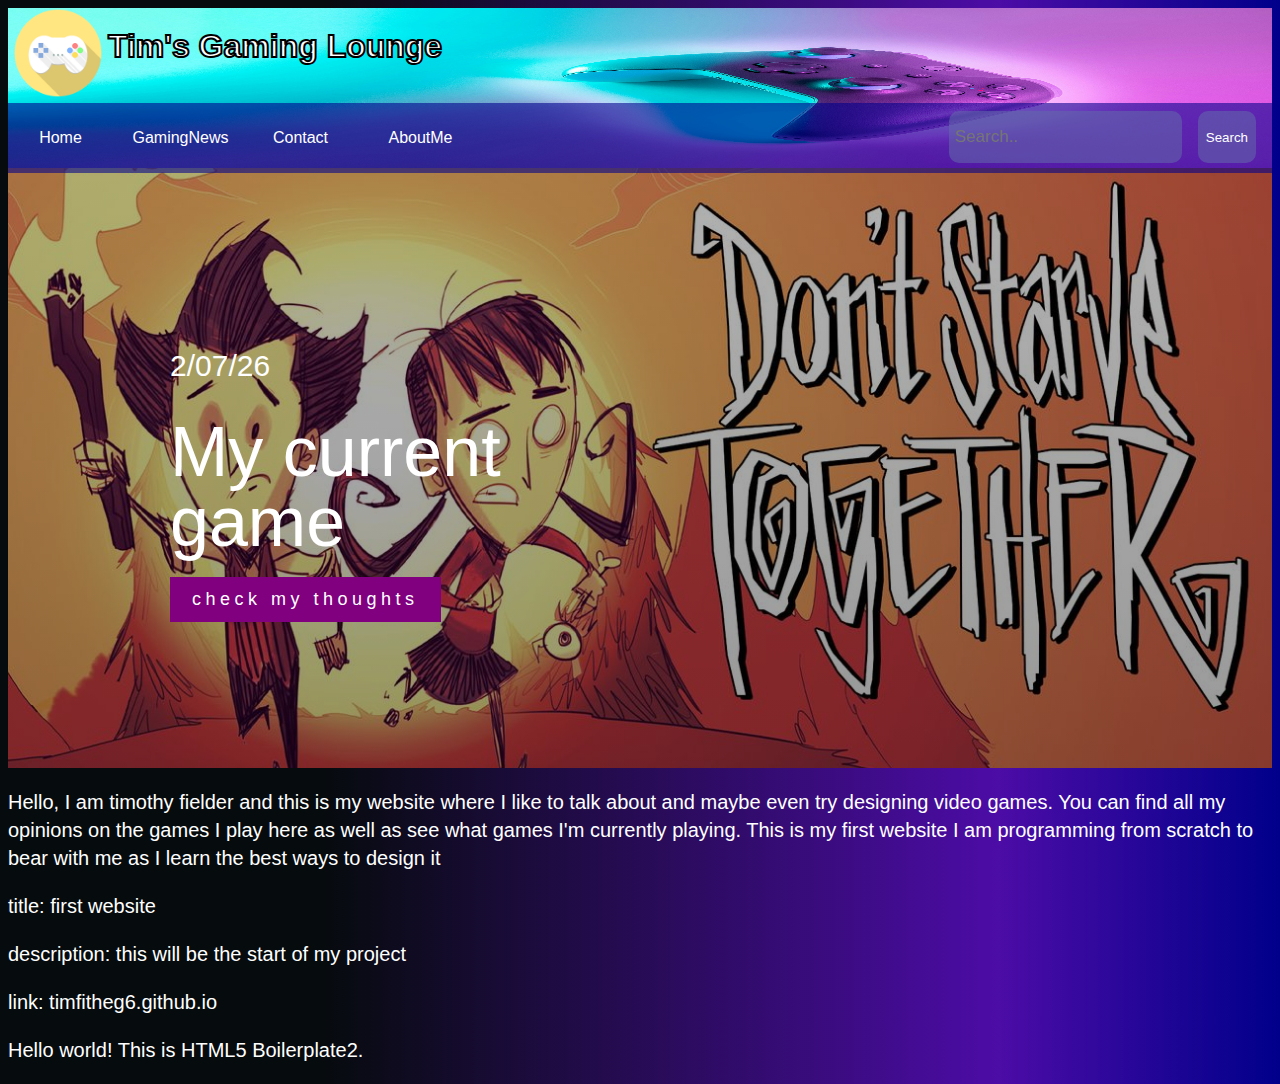
<file: index.html>
<!doctype html>
<html class="no-js" lang="">

<head>
  <meta charset="utf-8">
  <meta name="viewport" content="width=device-width, initial-scale=1">
  <title>Tim's Gaming Lounge</title>
  <link rel="stylesheet" href="css/style.css">
  <meta name="description" content="My website where I like to talk about and maybe even try designing video games.">

  <meta property="og:title" content="">
  <meta property="og:type" content="">
  <meta property="og:url" content="">
  <meta property="og:image" content="">

  <link rel="icon" href="/favicon.ico" sizes="any">
  <link rel="icon" href="/icon.svg" type="image/svg+xml">
  <link rel="apple-touch-icon" href="icon.png">

  <link rel="manifest" href="site.webmanifest">
  <meta name="theme-color" content="#fafafa">
</head>

<body>

  <!-- Add your site or application content here -->

  <header class="site-header">
    <div class="header-content">
      <div class="title">
        <a class="logo" href="index.html"><img src="img\icon.png" alt="Company Logo" class="logo"></a>
        <h1>Tim's Gaming Lounge</h1>
      </div>

      <nav>
        <ul class="main-nav">
          <li><a href="index.html">Home</a></li>
          <li><a href="gamingnews.html">GamingNews</a></li>
          <li><a href="contact.html">Contact</a></li>
          <li><a href="AboutUs.html">AboutMe</a></li>
        </ul>

        <div class="search-container">
          <ul class="right-nav">
            <form id="searchForm">
              <input type="text" id="searchInput" placeholder="Search.." onkeyup="filterList()">
              <button type="submit">Search</button>
            </form>
            <ul id="popupList" class="popup-list">
            </ul>
          </ul>
        </div>

      </nav>
    </div>
  </header>


  <section id="hero">
    <div class="container">
      <div class="hero-text">
        <p class="hero-date">2/07/26</p>
        <h3 class="hero-title">My current game</h2>
          <a href="EscapeFromDuckov.html"><button type="button" name="button" class="btn-primary">check my thoughts</button></a>

        </div>
      </div>
      </section>
      <p>    Hello, I am timothy fielder and this is my website where
        I like to talk about and maybe even try designing video games.
        You can find all my opinions on the games I play here as well
        as see what games I'm currently playing. This is my first website
        I am programming from scratch to bear with me as I learn the
        best ways to design it
      </p>

      <p>title: first website</p>
      <p>description: this will be the start of my project</p>
      <p>link: timfitheg6.github.io</p>
      <p>Hello world! This is HTML5 Boilerplate2.</p>
      <script src="js/app.js"></script>






    </body>

    </html>
</file>
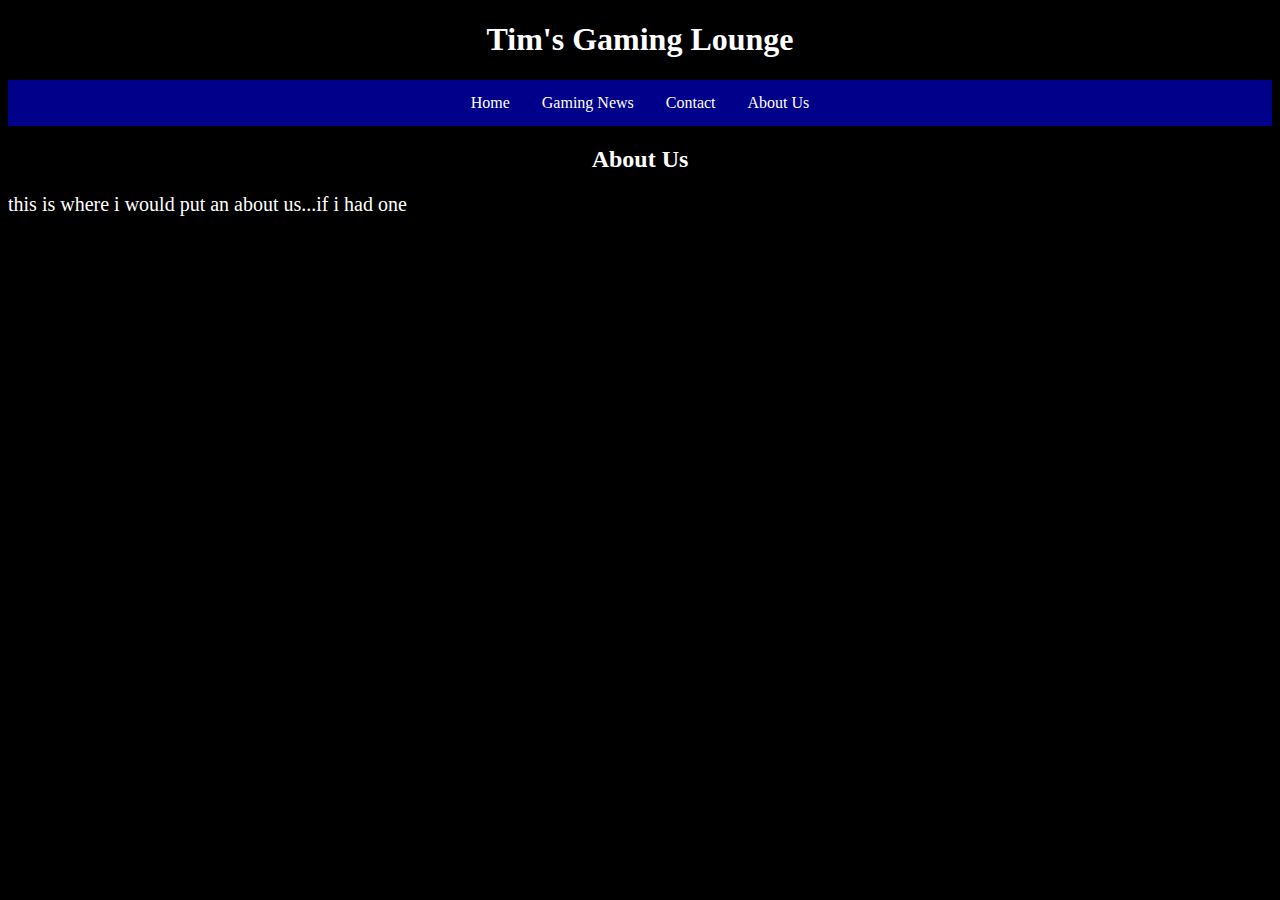
<file: AboutUs.html>
<!DOCTYPE html>
<html lang="en" dir="ltr">
  <head>
    <meta charset="utf-8">
    <title>About Us</title>
    <style media="screen">
    body {
      background-color: black;
    }

    h1 {
      color: white;
      text-align: center;
    }
    h2 {
      color: white;
      text-align: center;
    }

    p {
      color: white;
      font-family: "Comic Sans MS", "Comic Sans", cursive;
      font-size: 20px;
    }
    ul {
      list-style-type: none;
      margin: 0;
      padding: 0;
      background-color: #00008B;
      display: flex;
      justify-content: center;
    }

    ul li {
      float: left;
    }

    ul li a {
      display: block;
      color: white;
      text-align: center;
      padding: 14px 16px;
      text-decoration: none;
    }

    ul li a:hover {
      background-color: #8A2BE2;
    }
  </style>

</head>
<body>
  <h1>Tim's Gaming Lounge</h1>
  <ul>
   <li><a href="index.html">Home</a></li>
   <li><a href="gamingnews.html">Gaming News</a></li>
   <li><a href="contact.html">Contact</a></li>
   <li><a href="AboutUs.html">About Us</a></li>
  </ul>
  <h2>About Us</h2>
  <p>this is where i would put an about us...if i had one</p>

  </body>
</html>
</file>
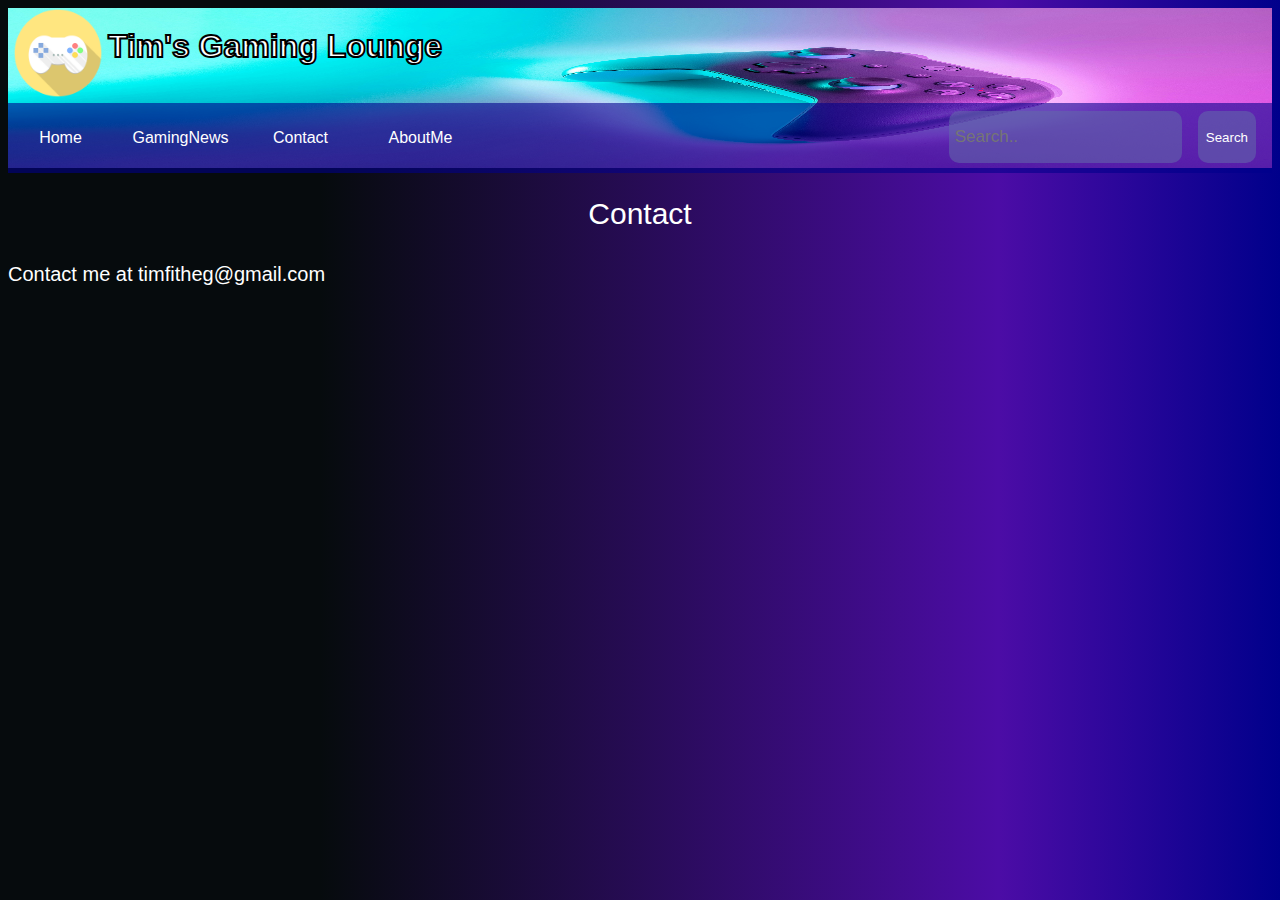
<file: contact.html>
<!doctype html>
<html class="no-js" lang="">

<head>
  <meta charset="utf-8">
  <meta name="viewport" content="width=device-width, initial-scale=1">
  <title>Tim's Gaming Lounge</title>
  <link rel="stylesheet" href="css/style.css">
  <meta name="description" content="My website where I like to talk about and maybe even try designing video games.">

  <meta property="og:title" content="">
  <meta property="og:type" content="">
  <meta property="og:url" content="">
  <meta property="og:image" content="">

  <link rel="icon" href="/favicon.ico" sizes="any">
  <link rel="icon" href="/icon.svg" type="image/svg+xml">
  <link rel="apple-touch-icon" href="icon.png">

  <link rel="manifest" href="site.webmanifest">
  <meta name="theme-color" content="#fafafa">
</head>

<body>

  <!-- Add your site or application content here -->

  <header class="site-header">
    <div class="header-content">
      <div class="title">
        <a class="logo" href="index.html"><img src="img\icon.png" alt="Company Logo" class="logo"></a>
        <h1>Tim's Gaming Lounge</h1>
      </div>
          <nav>
            <ul class="main-nav">
              <li><a href="index.html">Home</a></li>
              <li><a href="gamingnews.html">GamingNews</a></li>
              <li><a href="contact.html">Contact</a></li>
              <li><a href="AboutUs.html">AboutMe</a></li>

            </ul>
            <div class="search-container">
              <ul class="right-nav">
                <form id="searchForm">
                  <input type="text" id="searchInput" placeholder="Search.." onkeyup="filterList()">
                  <button type="submit">Search</button>
                </form>
                <ul id="popupList" class="popup-list">
                  <!-- List items will be dynamically added here -->
                  <li>GhostofYotei</li>
                </ul>
              </ul>
            </div>
          </nav>
      </div>
  </header>
  <h2>Contact</h2>
  <p>Contact me at timfitheg@gmail.com</p>
  <script src="js/app.js"></script>
  </body>
</html>
</file>
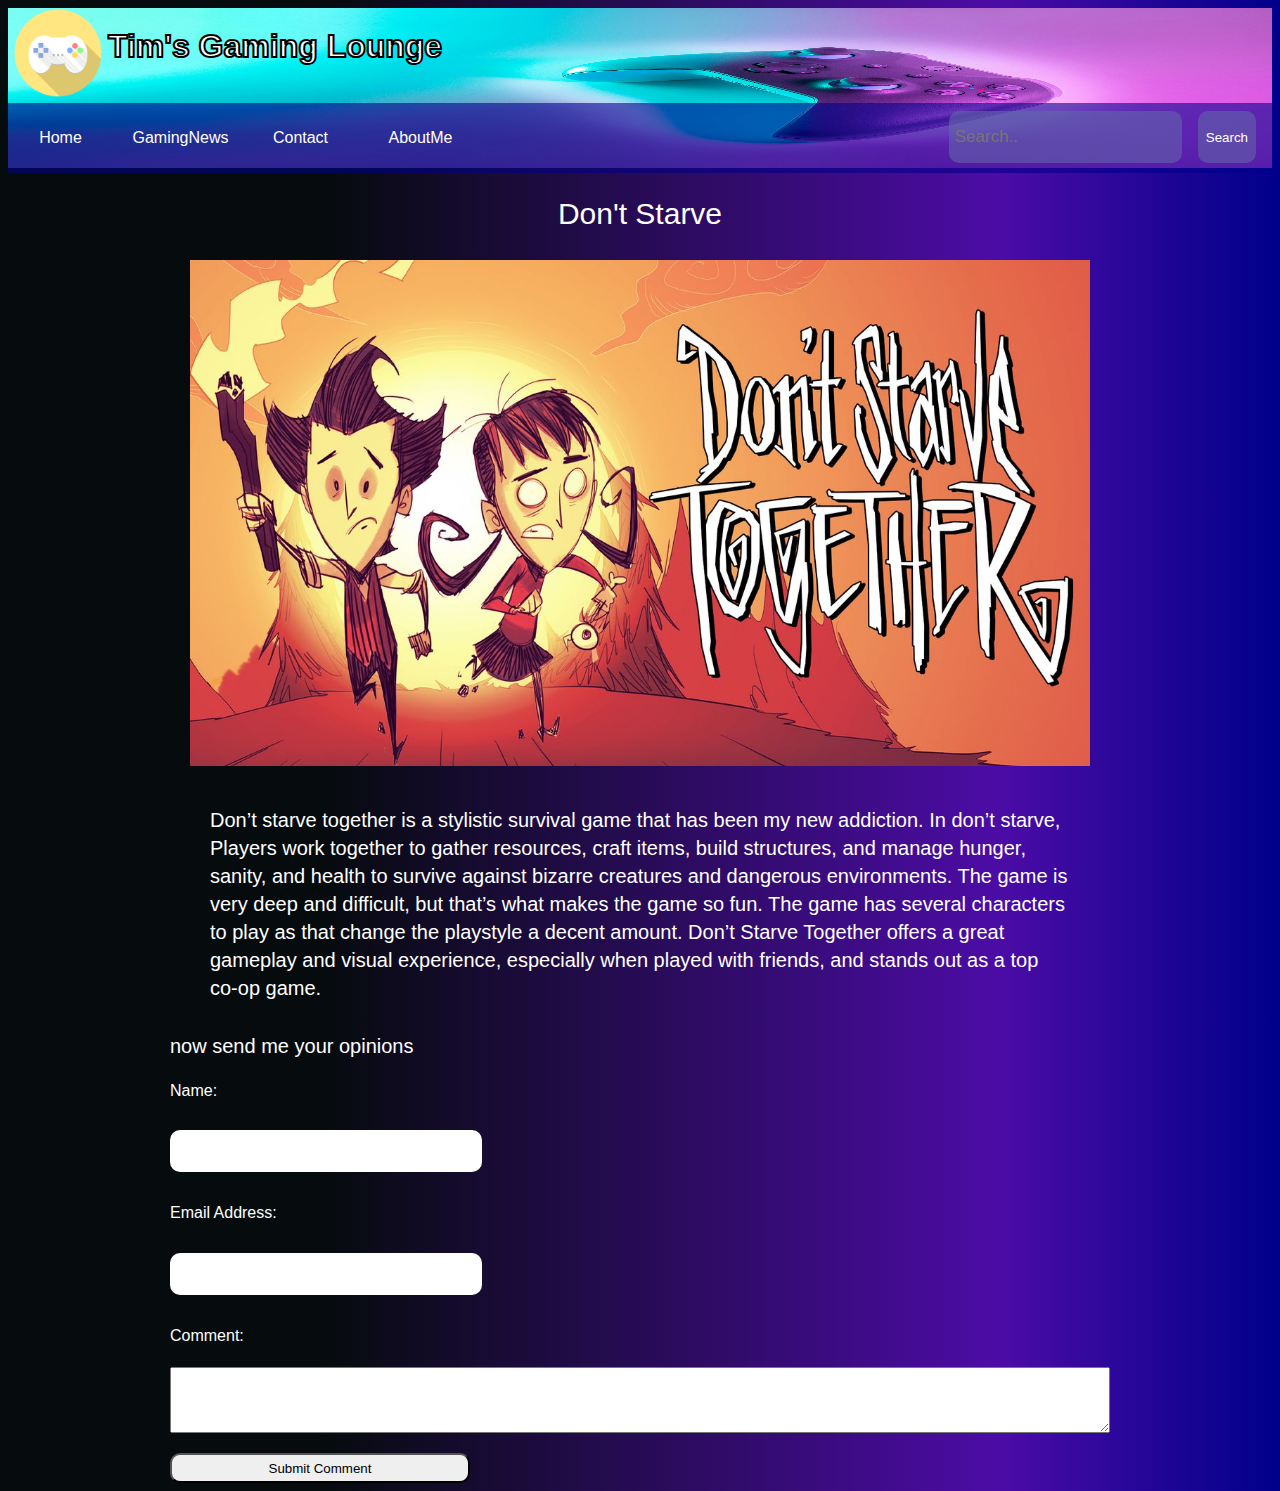
<file: DontStarve.html>
<!doctype html>
<html class="no-js" lang="">

<head>
  <meta charset="utf-8">
  <meta name="viewport" content="width=device-width, initial-scale=1">
  <title>Tim's Gaming Lounge</title>
  <link rel="stylesheet" href="css/style.css">
  <meta name="description" content="My website where I like to talk about and maybe even try designing video games.">

  <meta property="og:title" content="">
  <meta property="og:type" content="">
  <meta property="og:url" content="">
  <meta property="og:image" content="">

  <link rel="icon" href="/favicon.ico" sizes="any">
  <link rel="icon" href="/icon.svg" type="image/svg+xml">
  <link rel="apple-touch-icon" href="icon.png">

  <link rel="manifest" href="site.webmanifest">
  <meta name="theme-color" content="#fafafa">
</head>

<body>

  <!-- Add your site or application content here -->

  <header class="site-header">
    <div class="header-content">
      <div class="title">
        <a class="logo" href="index.html"><img src="img\icon.png" alt="Company Logo" class="logo"></a>
        <h1>Tim's Gaming Lounge</h1>
      </div>
      <nav>
        <ul class="main-nav">
          <li><a href="index.html">Home</a></li>
          <li><a href="gamingnews.html">GamingNews</a></li>
          <li><a href="contact.html">Contact</a></li>
          <li><a href="AboutUs.html">AboutMe</a></li>

        </ul>
        <div class="search-container">
          <ul class="right-nav">
            <form id="searchForm">
              <input type="text" id="searchInput" placeholder="Search.." onkeyup="filterList()">
              <button type="submit">Search</button>
            </form>
            <ul id="popupList" class="popup-list">
            </ul>
          </ul>
        </div>

      </nav>
    </div>
  </header>



  <section id="GameReview">
    <div class="review">
      <h2>Don't Starve</h2>
      <div class="reviewView">
        <a href="DontStarve.html"><img src="img\dont starve.jpeg" alt="Don't Starve"></a>
        <p class="review-text">Don’t starve together is a stylistic survival game that has
          been my new addiction. In don’t starve, Players work together to gather resources,
          craft items, build structures, and manage hunger, sanity, and health to survive
          against bizarre creatures and dangerous environments. The game is very deep and
          difficult, but that’s what makes the game so fun. The game has several characters
          to play as that change the playstyle a decent amount. Don’t Starve Together offers
          a great gameplay and visual experience, especially when played with friends, and
          stands out as a top co-op game.</p>
        </div>

      </div>
      <div class="review-polld">
        <p>now send me your opinions</p>
        <form id="review-comment" class="review-poll" onsubmit="reviewcomment()" action="comment.html" method="post">
          <label for="username">Name:</label>
          <input type="text" id="username" name="username" required>

          <label for="email">Email Address:</label>
          <input type="email" id="email" name="email" required>

          <label for="comment">Comment:</label>
          <textarea id="comment" name="comment" rows="4" required></textarea>

          <input type="submit" value="Submit Comment">
        </form>

      </div>
    </section>
    <script src="js/app.js"></script>

  </body>

  </html>
</file>
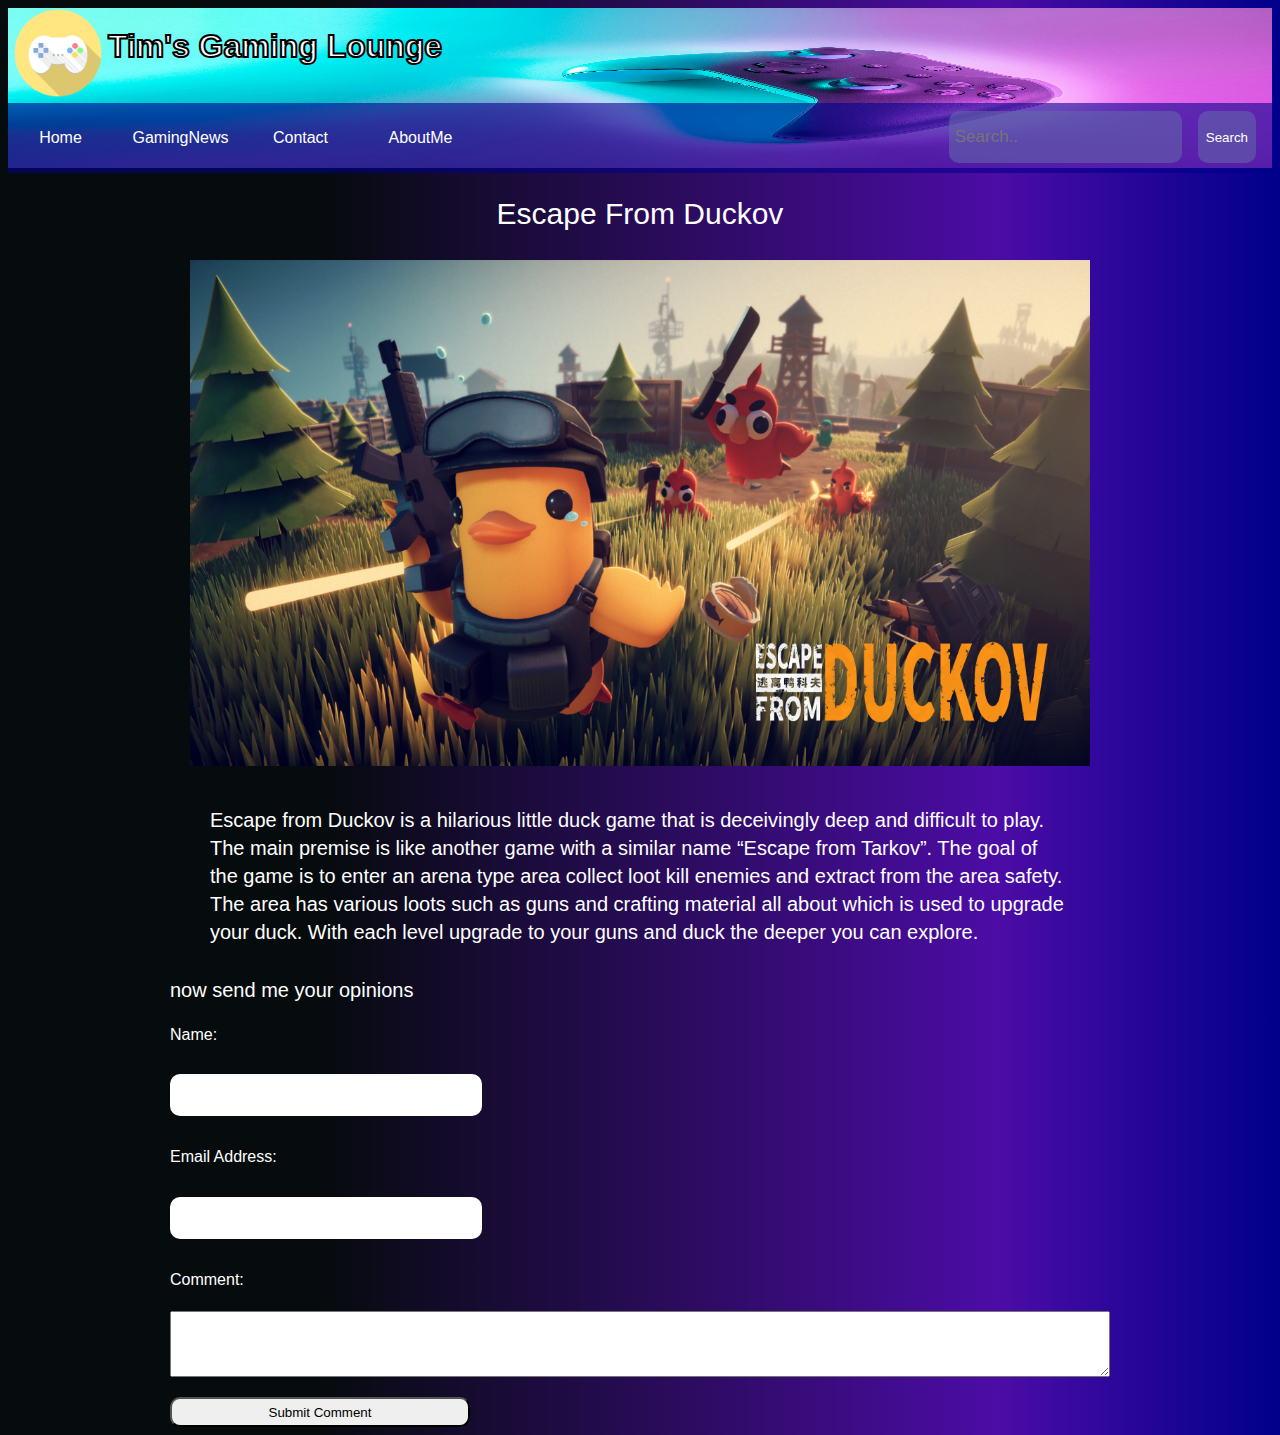
<file: EscapeFromDuckov.html>
<!doctype html>
<html class="no-js" lang="">

<head>
  <meta charset="utf-8">
  <meta name="viewport" content="width=device-width, initial-scale=1">
  <title>Tim's Gaming Lounge</title>
  <link rel="stylesheet" href="css/style.css">
  <meta name="description" content="My website where I like to talk about and maybe even try designing video games.">

  <meta property="og:title" content="">
  <meta property="og:type" content="">
  <meta property="og:url" content="">
  <meta property="og:image" content="">

  <link rel="icon" href="/favicon.ico" sizes="any">
  <link rel="icon" href="/icon.svg" type="image/svg+xml">
  <link rel="apple-touch-icon" href="icon.png">

  <link rel="manifest" href="site.webmanifest">
  <meta name="theme-color" content="#fafafa">
</head>

<body>

  <!-- Add your site or application content here -->

  <header class="site-header">
    <div class="header-content">
      <div class="title">
        <a class="logo" href="index.html"><img src="img\icon.png" alt="Company Logo" class="logo"></a>
        <h1>Tim's Gaming Lounge</h1>
      </div>
      <nav>
        <ul class="main-nav">
          <li><a href="index.html">Home</a></li>
          <li><a href="gamingnews.html">GamingNews</a></li>
          <li><a href="contact.html">Contact</a></li>
          <li><a href="AboutUs.html">AboutMe</a></li>

        </ul>
        <div class="search-container">
          <ul class="right-nav">
            <form id="searchForm">
              <input type="text" id="searchInput" placeholder="Search.." onkeyup="filterList()">
              <button type="submit">Search</button>
            </form>
            <ul id="popupList" class="popup-list">
            </ul>
          </ul>
        </div>

      </nav>
    </div>
  </header>



  <section id="GameReview">
    <div class="review">
      <h2>Escape From Duckov</h2>
      <div class="reviewView">
        <a href="EscapeFromDuckov.html"><img src="img\Escape From Duckov.png" alt="Escape From Duckov.png"></a>
        <p class="review-text">Escape from Duckov is a hilarious little duck game that
          is deceivingly deep and difficult to play. The main premise is like another
          game with a similar name “Escape from Tarkov”. The goal of the game is to enter
          an arena type area collect loot kill enemies and extract from the area safety.
          The area has various loots such as guns and crafting material all about which is
          used to upgrade your duck. With each level upgrade to your guns and duck the deeper
          you can explore.</p>
        </div>

      </div>
      <div class="review-polld">
        <p>now send me your opinions</p>
        <form id="review-comment" class="review-poll" onsubmit="reviewcomment()" action="comment.html" method="post">
          <label for="username">Name:</label>
          <input type="text" id="username" name="username" required>

          <label for="email">Email Address:</label>
          <input type="email" id="email" name="email" required>

          <label for="comment">Comment:</label>
          <textarea id="comment" name="comment" rows="4" required></textarea>

          <input type="submit" value="Submit Comment">
        </form>

      </div>
    </section>
    <script src="js/app.js"></script>

  </body>

  </html>
</file>
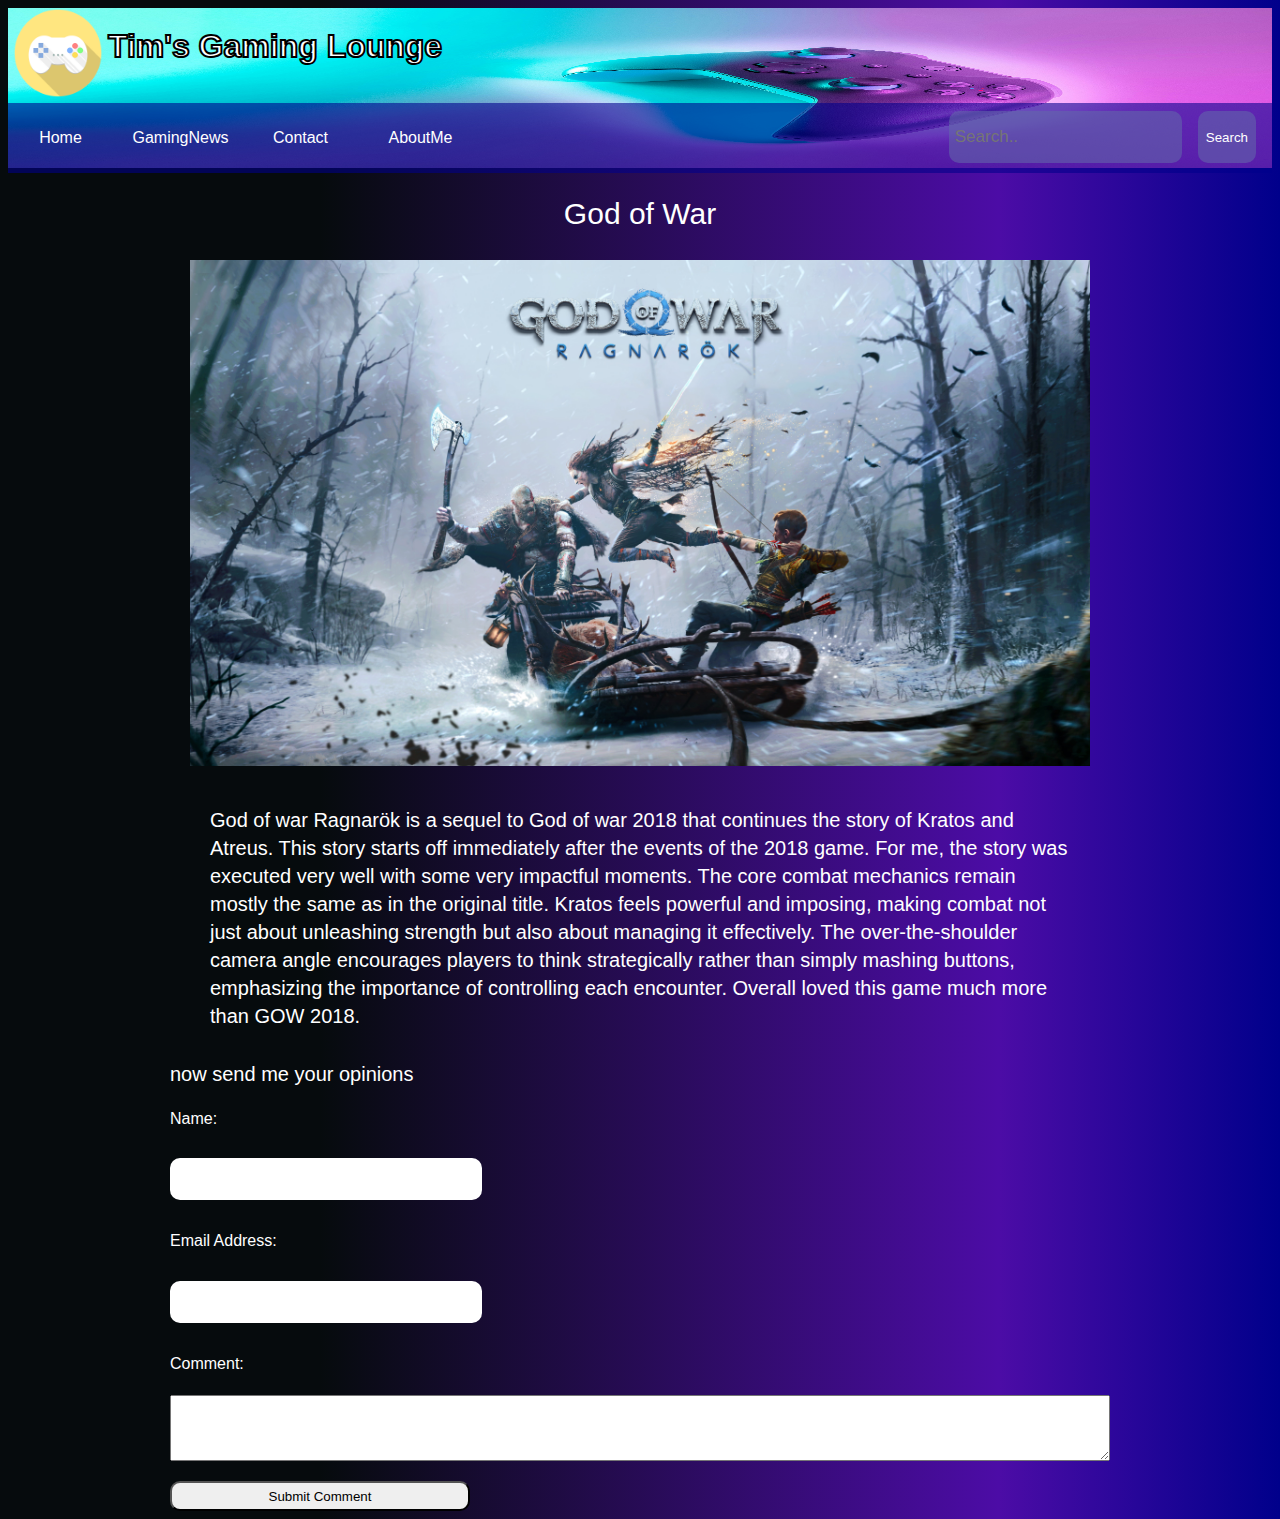
<file: godofwar.html>
<!doctype html>
<html class="no-js" lang="">

<head>
  <meta charset="utf-8">
  <meta name="viewport" content="width=device-width, initial-scale=1">
  <title>Tim's Gaming Lounge</title>
  <link rel="stylesheet" href="css/style.css">
  <meta name="description" content="My website where I like to talk about and maybe even try designing video games.">

  <meta property="og:title" content="">
  <meta property="og:type" content="">
  <meta property="og:url" content="">
  <meta property="og:image" content="">

  <link rel="icon" href="/favicon.ico" sizes="any">
  <link rel="icon" href="/icon.svg" type="image/svg+xml">
  <link rel="apple-touch-icon" href="icon.png">

  <link rel="manifest" href="site.webmanifest">
  <meta name="theme-color" content="#fafafa">
</head>

<body>

  <!-- Add your site or application content here -->

  <header class="site-header">
    <div class="header-content">
      <div class="title">
        <a class="logo" href="index.html"><img src="img\icon.png" alt="Company Logo" class="logo"></a>
        <h1>Tim's Gaming Lounge</h1>
      </div>
      <nav>
        <ul class="main-nav">
          <li><a href="index.html">Home</a></li>
          <li><a href="gamingnews.html">GamingNews</a></li>
          <li><a href="contact.html">Contact</a></li>
          <li><a href="AboutUs.html">AboutMe</a></li>

        </ul>
        <div class="search-container">
          <ul class="right-nav">
            <form id="searchForm">
              <input type="text" id="searchInput" placeholder="Search.." onkeyup="filterList()">
              <button type="submit">Search</button>
            </form>
            <ul id="popupList" class="popup-list">
              <!-- List items will be dynamically added here -->
              <li>GhostofYotei</li>
            </ul>
          </ul>
        </div>
      </nav>
    </div>
  </header>
  <section id="GameReview">
    <div class="review">
      <h2>God of War</h2>
      <div class="reviewView">
        <a href="godofwar.html"><img src="img/godofwar.jpg" alt="God of War"></a>
        <p class="review-text">God of war Ragnarök is a sequel to God of war 2018 that
          continues the story of Kratos and Atreus. This story starts off immediately after
          the events of the 2018 game. For me, the story was executed very well with some
          very impactful moments. The core combat mechanics remain mostly the same as in the
          original title. Kratos feels powerful and imposing, making combat not just about
          unleashing strength but also about managing it effectively. The over-the-shoulder
          camera angle encourages players to think strategically rather than simply mashing
          buttons, emphasizing the importance of controlling each encounter. Overall loved
          this game much more than GOW 2018.</p>
        </div>
      </div>

      <div class="review-polld">
        <p>now send me your opinions</p>
        <form id="review-comment" class="review-poll" onsubmit="reviewcomment()" action="comment.html" method="post">
          <label for="username">Name:</label>
          <input type="text" id="username" name="username" required>

          <label for="email">Email Address:</label>
          <input type="email" id="email" name="email" required>

          <label for="comment">Comment:</label>
          <textarea id="comment" name="comment" rows="4" required></textarea>

          <input type="submit" value="Submit Comment">
        </form>

      </div>
    </section>

    <script src="js/app.js"></script>

  </body>

  </html>
</file>
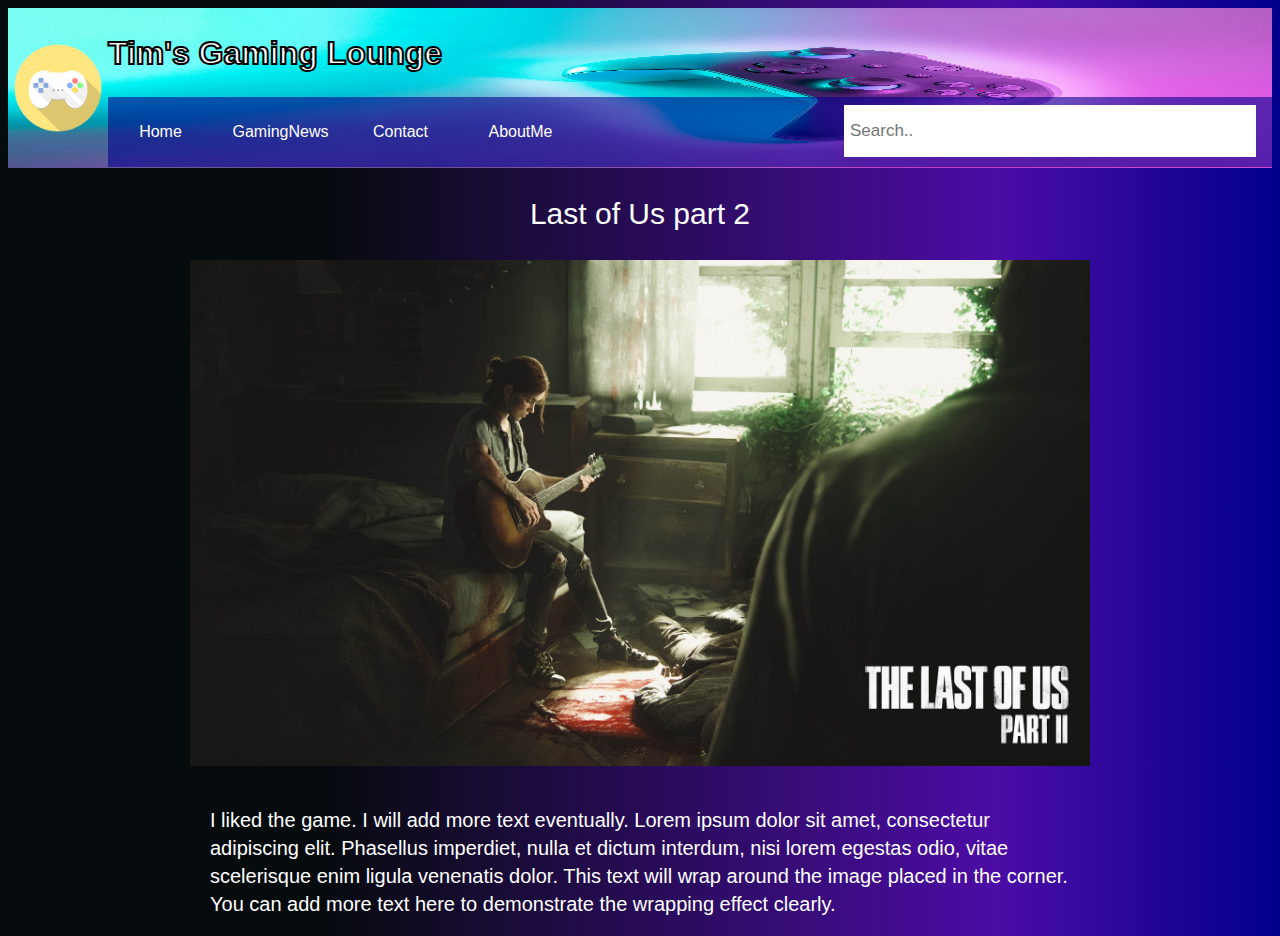
<file: LastofUspart2.html>
<!doctype html>
<html class="no-js" lang="">

<head>
  <meta charset="utf-8">
  <meta name="viewport" content="width=device-width, initial-scale=1">
  <title>Tim's Gaming Lounge</title>
  <link rel="stylesheet" href="css/style.css">
  <meta name="description" content="My website where I like to talk about and maybe even try designing video games.">

  <meta property="og:title" content="">
  <meta property="og:type" content="">
  <meta property="og:url" content="">
  <meta property="og:image" content="">

  <link rel="icon" href="/favicon.ico" sizes="any">
  <link rel="icon" href="/icon.svg" type="image/svg+xml">
  <link rel="apple-touch-icon" href="icon.png">

  <link rel="manifest" href="site.webmanifest">
  <meta name="theme-color" content="#fafafa">
</head>

<body>

  <!-- Add your site or application content here -->

  <header class="site-header">
    <a class="logo" href="index.html"><img src="img\icon.png" alt="Company Logo" class="logo"></a>
    <div class="header-content">
      <h1>Tim's Gaming Lounge</h1>
      <nav>
        <ul class="main-nav">
          <li><a href="index.html">Home</a></li>
          <li><a href="gamingnews.html">GamingNews</a></li>
          <li><a href="contact.html">Contact</a></li>
          <li><a href="AboutUs.html">AboutMe</a></li>

        </ul>
        <ul class="right-nav">
          <input type="text" placeholder="Search..">
        </ul>
      </nav>
    </div>
  </header>



  <section id="GameReview">
    <div class="review">
      <h2>Last of Us part 2</h2>
      <div class="reviewView">
        <a href="LastofUspart2.html"><img src="img\lastofus2.png" alt="Last of Us part 2.png"></a>
        <p class="review-text">I liked the game. I will add more text eventually. Lorem ipsum dolor sit amet, consectetur adipiscing elit. Phasellus imperdiet,
          nulla et dictum interdum, nisi lorem egestas odio, vitae scelerisque enim
          ligula venenatis dolor. This text will wrap around the image placed in the corner.
          You can add more text here to demonstrate the wrapping effect clearly.</p>
      </div>
    </div>
  </section>
  <script src="js/app.js"></script>

</body>

</html>
</file>
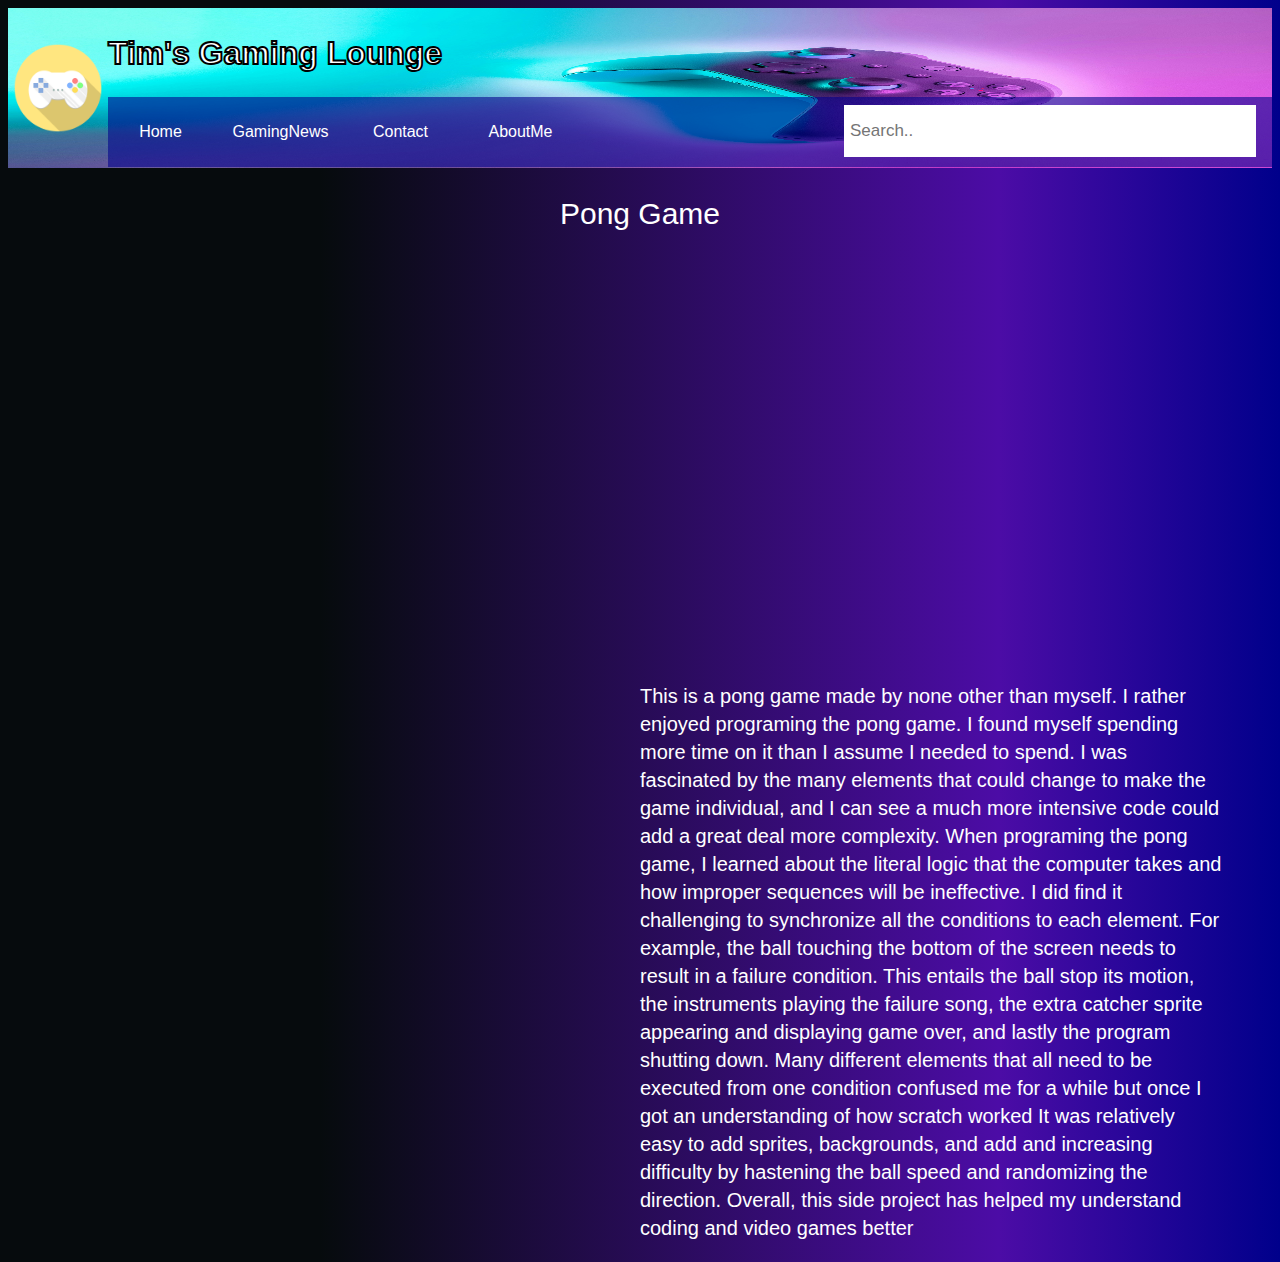
<file: PongGame.html>
<!doctype html>
<html class="no-js" lang="">

<head>
  <meta charset="utf-8">
  <meta name="viewport" content="width=device-width, initial-scale=1">
  <title>Tim's Gaming Lounge</title>
  <link rel="stylesheet" href="css/style.css">
  <meta name="description" content="My website where I like to talk about and maybe even try designing video games.">

  <meta property="og:title" content="">
  <meta property="og:type" content="">
  <meta property="og:url" content="">
  <meta property="og:image" content="">

  <link rel="icon" href="/favicon.ico" sizes="any">
  <link rel="icon" href="/icon.svg" type="image/svg+xml">
  <link rel="apple-touch-icon" href="icon.png">

  <link rel="manifest" href="site.webmanifest">
  <meta name="theme-color" content="#fafafa">
</head>

<body>

  <!-- Add your site or application content here -->

  <header class="site-header">
      <a class="logo" href="index.html"><img src="img\icon.png" alt="Company Logo" class="logo"></a>
      <div class="header-content">
          <h1>Tim's Gaming Lounge</h1>
          <nav>
            <ul class="main-nav">
              <li><a href="index.html">Home</a></li>
              <li><a href="gamingnews.html">GamingNews</a></li>
              <li><a href="contact.html">Contact</a></li>
              <li><a href="AboutUs.html">AboutMe</a></li>

            </ul>
            <ul class="right-nav">
              <input type="text" placeholder="Search..">
            </ul>
          </nav>
      </div>
  </header>

  <h2>Pong Game</h2>
  <div class="content">
    <iframe src="https://scratch.mit.edu/projects/1213299321/embed" allowtransparency="true" width="485" height="402" frameborder="0" scrolling="no" allowfullscreen></iframe>
  </div>
  <div class="sidebar">
    <div class="pongtext">
      <p>This is a pong game made by none other than myself. I rather enjoyed programing the pong game. I found myself spending more time on it than I assume I needed to spend. I was fascinated by the many elements that could change to make the game individual, and I can see a much more intensive code could add a great deal more complexity. When programing the pong game, I learned about the literal logic that the computer takes and how improper sequences will be ineffective. I did find it challenging to synchronize all the conditions to each element. For example, the ball touching the bottom of the screen needs to result in a failure condition. This entails the ball stop its motion, the instruments playing the failure song, the extra catcher sprite appearing and displaying game over, and lastly the program shutting down. Many different elements that all need to be executed from one condition confused me for a while but once I got an understanding of how scratch worked It was relatively easy to add sprites, backgrounds, and add and increasing difficulty by hastening the ball speed and randomizing the direction. Overall, this side project has helped my understand coding and video games better</p>
    </div>
  </div>

</body>
</html>
</file>
<file: css/style.css>
/*! HTML5 Boilerplate v9.0.0-RC1 | MIT License | https://html5boilerplate.com/ */

/* main.css 3.0.0 | MIT License | https://github.com/h5bp/main.css#readme */
/*
* What follows is the result of much research on cross-browser styling.
* Credit left inline and big thanks to Nicolas Gallagher, Jonathan Neal,
* Kroc Camen, and the H5BP dev community and team.
*/

/* ==========================================================================
Base styles: opinionated defaults
========================================================================== */

html {
  color: #222;
  font-size: 1em;
  line-height: 1.4;
}

/*
* Remove text-shadow in selection highlight:
* https://twitter.com/miketaylr/status/12228805301
*
* Customize the background color to match your design.
*/

::-moz-selection {
  background: #b3d4fc;
  text-shadow: none;
}

::selection {
  background: #b3d4fc;
  text-shadow: none;
}

/*
* A better looking default horizontal rule
*/

hr {
  display: block;
  height: 1px;
  border: 0;
  border-top: 1px solid #ccc;
  margin: 1em 0;
  padding: 0;
}

/*
* Remove the gap between audio, canvas, iframes,
* images, videos and the bottom of their containers:
* https://github.com/h5bp/html5-boilerplate/issues/440
*/

audio,
canvas,
iframe,
img,
svg,
video {
  vertical-align: middle;
}

/*
* Remove default fieldset styles.
*/

fieldset {
  border: 0;
  margin: 0;
  padding: 0;
}

/*
* Allow only vertical resizing of textareas.
*/

textarea {
  resize: vertical;
}

/* ==========================================================================
Author's custom styles
========================================================================== */
body {
  font-family: "Roboto", sans-serif;
  background: #060B0D;
  background: -webkit-linear-gradient(90deg, rgba(6, 11, 13, 1) 25%, rgba(76, 12, 166, 1) 78%, rgba(0, 0, 139, 1) 100%);
  background: -moz-linear-gradient(90deg, rgba(6, 11, 13, 1) 25%, rgba(76, 12, 166, 1) 78%, rgba(0, 0, 139, 1) 100%);
  background: linear-gradient(90deg, rgba(6, 11, 13, 1) 25%, rgba(76, 12, 166, 1) 78%, rgba(0, 0, 139, 1) 100%);
  filter: progid:DXImageTransform.Microsoft.gradient(startColorstr="#060B0D", endColorstr="#00008B", GradientType=1);
}

header{
  width: 100%;
  height: 140px;

}

.site-header {
  width: 100%;
  display: flex; /* Enables flexbox layout */
  align-items: center; /* Vertically centers the image and content */
  justify-content: left; /* Pushes the left and right elements to the edges (optional, for navigation on right) */
  padding: 10px 0px; /* Add some spacing */
  background-color: transparent; /* Example background color */
  background-image: url("logo.jpg");
  background-size: 100% 100%;
}
.site-header h1{
  width: 100%;
  max-width: 350px;
  text-align: left;
}
.site-header a{

}


.logo {
  /* Adjust image size as needed */
  width: 100%;
  max-width: 100px;
  height: auto;
  margin-right: 0px; /* Space between the image and the content */
}
.logo img{
  border-radius: 50%;
}
.header-content {
  /* Styles for the text/navigation container */
  display: flex;
  width: 100%;
  height: auto;
  flex-direction: column; /* Stacks H1 and NAV vertically */
}
.title {
  /* Styles for the text/navigation container */
  display: flex;
  width: 100%;
  height: auto;
  flex-direction: row; /* Stacks H1 and NAV vertically */
}
.header-content ul{
  width: 100%;

}
nav{

  width: 100%;
  display: flex;
  justify-content: space-between;
}
nav a {
  display: flex;
  margin-right: 15px;
  text-decoration: none;
  color: #333;
  flex-direction: row;
}

header .main-nav ,header .right-nav{
  width: 100%;
  height: auto;
  line-height: 70px;
  list-style-type: none;
  margin: 0;
  padding: 0;
  background-color: rgba(0, 0, 139, 0.58);
  display: flex;

}

header .main-nav li{
  width: 100%;
  max-width: 120px;
  float: left;
}

header .main-nav a , header .right-nav a{
  display: block;
  color: white;
  text-align: center;


  text-decoration: none;
}
header .main-nav{
  float: left;
  justify-content: left;
}
header .right-nav{
  height: 70px;
  float: right;
  justify-content: right;
}

header .right-nav input{ /*the search bar*/
  width: 100%;
  max-width: 400px;
}


header .main-nav a:hover {
  background-color: #8A2BE2;
}

section button:hover{
  background-color: #3A5BE4;
}
/**/
header .logo2 img{
  float: left;
  width: 10%;
  height: 100%;

}

h1 {
  color: white;
  -webkit-text-stroke: 2px black;
  text-align: center;
}
p {
  color: white;

  font-size: 20px;
}


h2 {
  color: white;
  text-align: center;
  font-weight: 200;
  font-size: 30px;
}
#hero{
  width: 100%;
  height: 600px;
  background-image: linear-gradient(to bottom, rgba(0, 0, 0, 0.3) 0%, rgba(0, 0, 0, 0.4) 100%), /**/ url("hero.jpeg");
  background-repeat: no-repeat;
  background-size: cover;
  background-position: center;
}
#hero .container{
  display: flex;
  align-items: center;
  height: 600px;
}

.hero-text{
  max-width: 470px;
}
.hero-date{
  font-size: 30px;
  font-weight: normal;
}
.hero-title{
  font-size: 70px;
  margin: 20px 0px;
  font-weight: normal;
  color: white;
  line-height: 1;
}
.btn-primary{
  display: inline-block;
  font-weight: 400;
  font-size: 18px;
  letter-spacing: 4.5px;
  background: purple;
  color: white;
  padding: 12px 22px;
  border: none;
  outline: none;
}
.container{
  max-width: 940px;
  margin: 0 auto;
}



#blog{
  margin-bottom: 50px;
}

#blog h2{
  font-weight: 200;
  font-size: 30px;
}

.blog-posts{
  display: flex;
  flex-direction: row;
  flex-wrap: wrap;
  margin-top: 50px;
}

#dots{

  flex-direction: row;
  flex-wrap: wrap;
  margin-top: 50px;
}

.blog-post{
  width: 33.33%;
  padding: 0 5px;
  box-sizing: border-box;
  margin-bottom: 30px;
  background-color: inherit;
}

.blog-post img{
  width: 100%;
  height: 140px;
}

.blog-post .blog-post-date{
  font-size: 14px;
  margin-top: 12px;
}
.blog-post h3{
  font-size: 18px;
  color: white;
  letter-spacing: -0.4px;
  line-height: 1.4;
}
.blog-post .blog-post-description{
  font-size: 14px;
  line-height: 1.6;
}
.blog-post .blog-post-description a {
  color: blue;
  text-decoration: underline;
  font-weight: bold;
}
.blog-post .blog-post-description a:visited {
  color: red;
  text-decoration: underline;
  font-weight: bold;
}
.blog-post-show-more{
  text-align: right;
}




#GameReview{
  max-width: 940px;
  margin: 0 auto;
}
#GameReview .review{
  max-width: 900px;
  margin: 0 auto;

}
#GameReview .reviewView{
  display: flex;
  align-items: center;

}
.review{
  display: flex;
  flex-direction: column;
  max-width: 940px;

}

.reviewView{
  display: flex;
  flex-direction: row;
  gap: 20px;
  flex-wrap: wrap;
}

.reviewView img{
  width: 100%;/**/
  max-width: 900px;
  height: auto;
  float: left;
  margin: 0 20px 10px 0;
}

.review-text{
  width: 100%;

  margin: 10px 20px;
}

.review-poll{
  display: flex;
  flex-direction: column;
  gap: 20px;
  flex-wrap: wrap;
}
.review-poll label{
  color: white;
}
.review-poll input{
  max-width: 300px;
}

.review-poll input{
  height:  30px;
  border-radius: 10px;
}


p2 {
  color: white;

  font-size: 20px;
  text-align: center;
}
pre {
  color: white;

  font-size: 20px;
}
.sidebar{
  width: 50%;
  float: right;
}
.Pong {
  width: 100%;
}
.pongcontent{

  float: left;
  width: 50%;
  max-height: 300;
  margin-right: 10px;
  margin-left: 10px;
}
.pongcontent iframe{
  width: 100%;
  height: 300px;
  max-width: 485px;
  max-height: 300px;

}
.pongtext{
  color: white;
  font-size: 20px;
  text-align: left;
  margin-right: 50px;
}
iframe{
  display:block;
  margin: auto
}
input[type=text],[type=email] {
  float: right;
  padding: 6px;
  margin-top: 8px;
  margin-bottom: 10px;
  margin-right: 16px;
  border: none;
  font-size: 17px;

}
#review-comment{

}

#email{

}
#username{

}
.search-container{
  position: relative;
  width: 100%;
  float: left;

}
#searchForm{
  display: flex;
  flex-direction: row;
}

#searchForm button{
  padding: 8px;
  margin-top: 8px;
  margin-bottom: 10px;
  margin-right: 16px;
  border: none;
  color: white;
  background-color: rgba(99, 104, 171, 0.58);
   border-radius: 10px;
}

#searchForm input{
  background-color: rgba(99, 104, 171, 0.58);
   border-radius: 10px;
   color: white;
}

.popup-list {
  color: white;
    display: none; /* Hide the list by default */
    position: absolute;
    top: 100%;
    left: auto;
    right: 0;
    z-index: 10;
    background-color: rgba(0, 0, 139, 0.58);
    border: 1px solid #ddd;
    list-style: none;
    padding: 0;
    margin: 0;
    max-height: 200px;
    max-width: 300px;
    overflow-y: auto;
    box-shadow: 0 4px 6px rgba(0,0,0,0.1);

  }

  .popup-list li {

    padding-left: 10px;
    cursor: pointer;
}

.popup-list li:hover {
    background-color: #8A2BE2;
}

.popup-list.show {

    display: block; /* Class to show the list when needed */
}

/* ==========================================================================
Helper classes
========================================================================== */

/*
* Hide visually and from screen readers
*/

.hidden,
[hidden] {
  display: none !important;
}

/*
* Hide only visually, but have it available for screen readers:
* https://snook.ca/archives/html_and_css/hiding-content-for-accessibility
*
* 1. For long content, line feeds are not interpreted as spaces and small width
*    causes content to wrap 1 word per line:
*    https://medium.com/@jessebeach/beware-smushed-off-screen-accessible-text-5952a4c2cbfe
*/

.visually-hidden {
  border: 0;
  clip: rect(0, 0, 0, 0);
  height: 1px;
  margin: -1px;
  overflow: hidden;
  padding: 0;
  position: absolute;
  white-space: nowrap;
  width: 1px;
  /* 1 */
}

/*
* Extends the .visually-hidden class to allow the element
* to be focusable when navigated to via the keyboard:
* https://www.drupal.org/node/897638
*/

.visually-hidden.focusable:active,
.visually-hidden.focusable:focus {
  clip: auto;
  height: auto;
  margin: 0;
  overflow: visible;
  position: static;
  white-space: inherit;
  width: auto;
}

/*
* Hide visually and from screen readers, but maintain layout
*/

.invisible {
  visibility: hidden;
}

/*
* Clearfix: contain floats
*
* The use of `table` rather than `block` is only necessary if using
* `::before` to contain the top-margins of child elements.
*/

.clearfix::before,
.clearfix::after {
  content: "";
  display: table;
}

.clearfix::after {
  clear: both;
}

/* ==========================================================================
EXAMPLE Media Queries for Responsive Design.
These examples override the primary ('mobile first') styles.
Modify as content requires.
========================================================================== */

@media only screen and (min-width: 35em) {
  /* Style adjustments for viewports that meet the condition */
}

@media print,
(-webkit-min-device-pixel-ratio: 1.25),
(min-resolution: 1.25dppx),
(min-resolution: 120dpi) {
  /* Style adjustments for high resolution devices */
}

/* ==========================================================================
Print styles.
Inlined to avoid the additional HTTP request:
https://www.phpied.com/delay-loading-your-print-css/
========================================================================== */

@media print {
  *,
  *::before,
  *::after {
    background: #fff !important;
    color: #000 !important;
    /* Black prints faster */
    box-shadow: none !important;
    text-shadow: none !important;
  }

  a,
  a:visited {
    text-decoration: underline;
  }

  a[href]::after {
    content: " (" attr(href) ")";
  }

  abbr[title]::after {
    content: " (" attr(title) ")";
  }

  /*
  * Don't show links that are fragment identifiers,
  * or use the `javascript:` pseudo protocol
  */
  a[href^="#"]::after,
  a[href^="javascript:"]::after {
    content: "";
  }

  pre {
    white-space: pre-wrap !important;
  }

  pre,
  blockquote {
    border: 1px solid #999;
    page-break-inside: avoid;
  }

  tr,
  img {
    page-break-inside: avoid;
  }

  p,
  h2,
  h3 {
    orphans: 3;
    widows: 3;
  }

  h2,
  h3 {
    page-break-after: avoid;
  }
}
</file>
